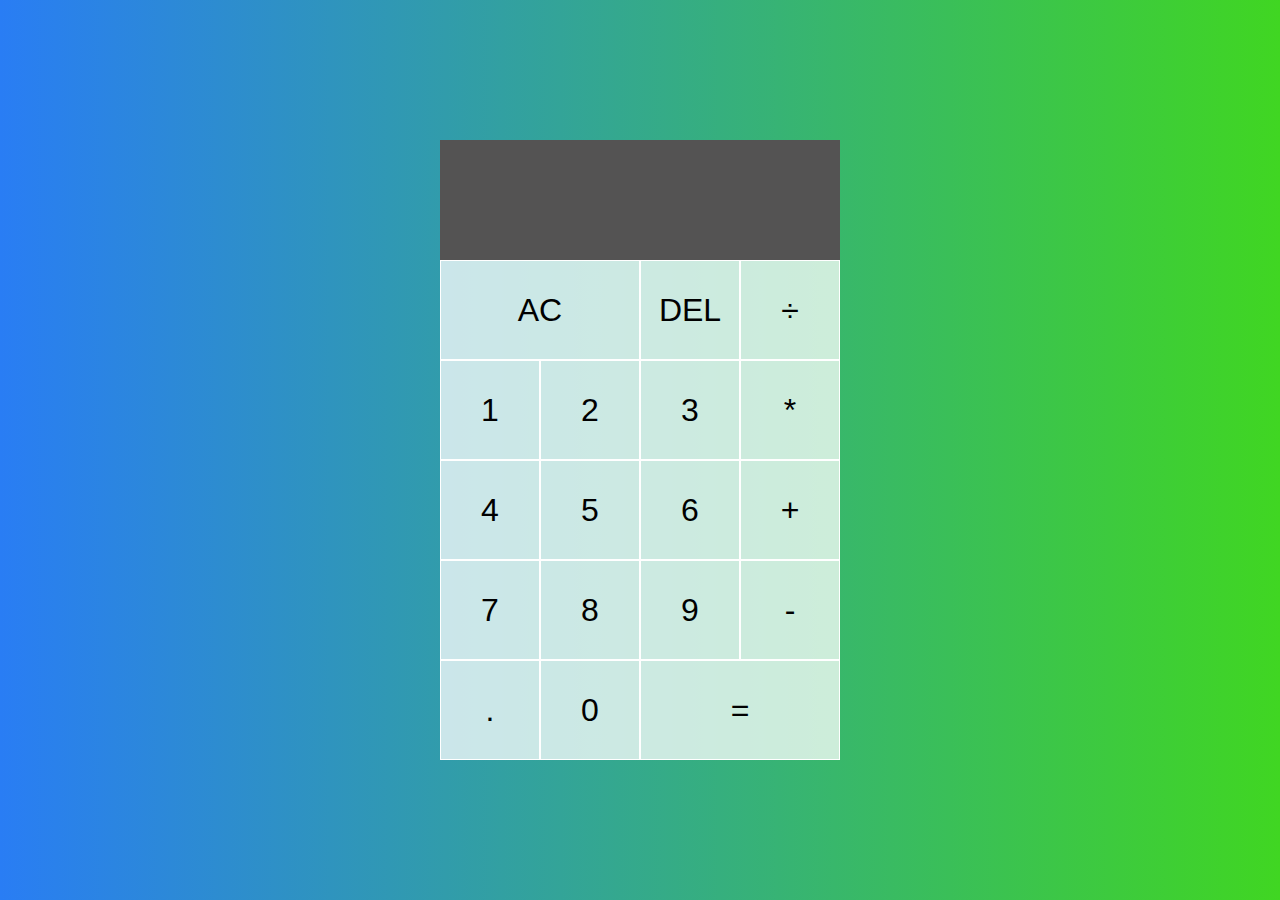
<file: scientific-calculator/index.html>
<!DOCTYPE html>
<html lang="en">
<head>
  <meta charset="UTF-8">
  <meta name="viewport" content="width=device-width, initial-scale=1.0">
  <meta http-equiv="X-UA-Compatible" content="ie=edge">
  <title>Calculator</title>
  <link href="style.css" rel="stylesheet">
  <script src="script.js" defer></script>
</head>
<body>
  <div class="calculator-grid">
    <div class="output">
      <div data-previous-operand class="previous-operand"></div>
      <div data-current-operand class="current-operand"></div>
    </div>
    <button data-all-clear class="span-two">AC</button>
    <button data-delete>DEL</button>
    <button data-operation>÷</button>
    <button data-number>1</button>
    <button data-number>2</button>
    <button data-number>3</button>
    <button data-operation>*</button>
    <button data-number>4</button>
    <button data-number>5</button>
    <button data-number>6</button>
    <button data-operation>+</button>
    <button data-number>7</button>
    <button data-number>8</button>
    <button data-number>9</button>
    <button data-operation>-</button>
    <button data-number>.</button>
    <button data-number>0</button>
    <button data-equals class="span-two">=</button>
  </div>
</body>
</html>
</file>
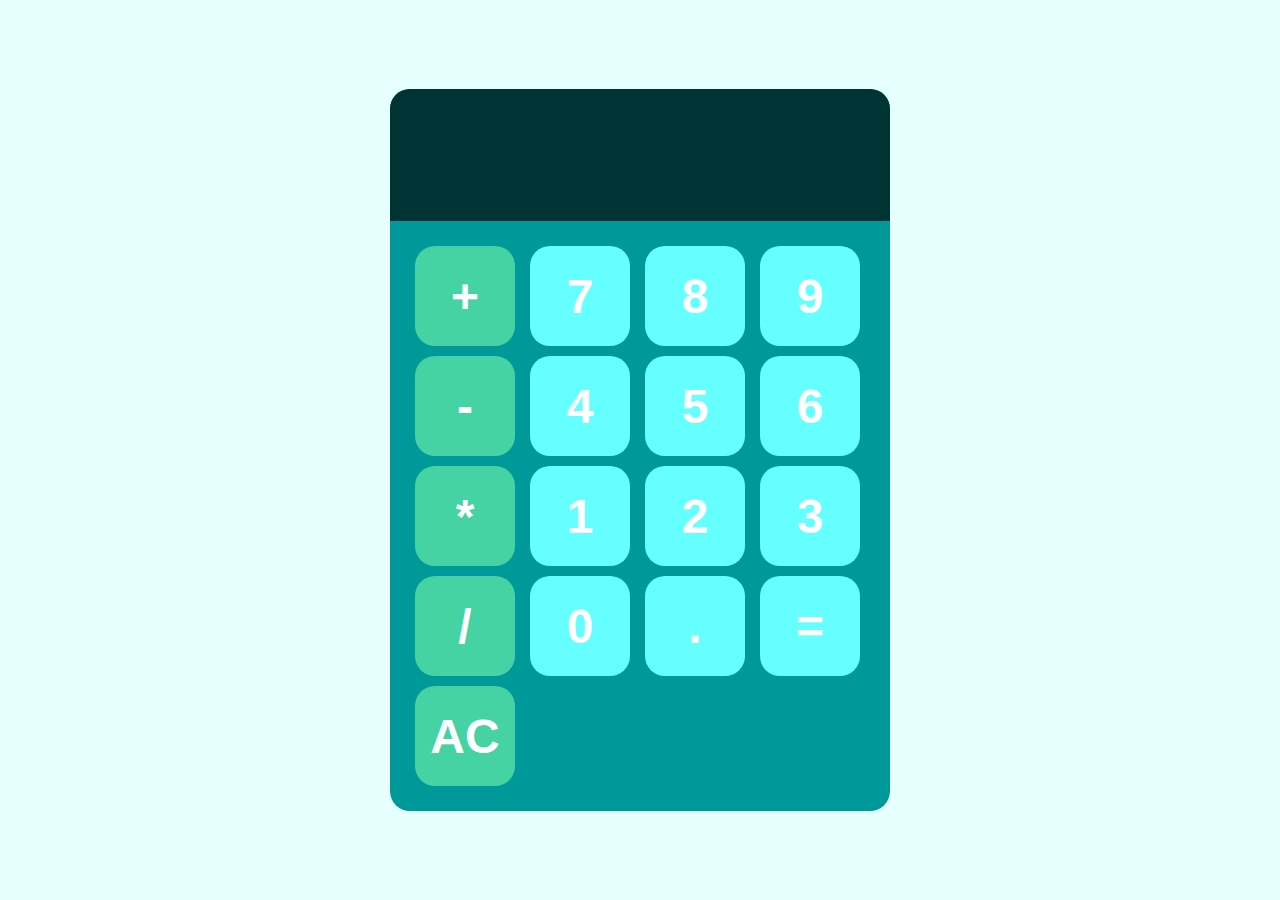
<file: simple-calculator/index.html>
<!DOCTYPE html>
<html lang="en">
<head>
    <meta charset="UTF-8">
    <meta http-equiv="X-UA-Compatible" content="IE=edge">
    <meta name="viewport" content="width=device-width, initial-scale=1.0">
    <title>Simple calculator</title>
    <link rel="stylesheet" href="style.css">
</head>
<body>
    
    <div id="calculator">
        <input  id="display" readonly>
        <div id="keys">
            <button onclick="appendToDisplay('+')" class="operator-btn">+</button>
            <button onclick="appendToDisplay('7')">7</button>
            <button onclick="appendToDisplay('8')">8</button>
            <button onclick="appendToDisplay('9')">9</button>
            <button onclick="appendToDisplay('-')" class="operator-btn">-</button>
            <button onclick="appendToDisplay('4')">4</button>
            <button onclick="appendToDisplay('5')">5</button>
            <button onclick="appendToDisplay('6')">6</button>
            <button onclick="appendToDisplay('*')" class="operator-btn">*</button>
            <button onclick="appendToDisplay('1')">1</button>
            <button onclick="appendToDisplay('2')">2</button>
            <button onclick="appendToDisplay('3')">3</button>
            <button onclick="appendToDisplay('/')" class="operator-btn">/</button>
            <button onclick="appendToDisplay('0')">0</button>
            <button onclick="appendToDisplay('.')">.</button>
            <button onclick="calculate()">=</button>
            <button onclick="clearDisplay()" class="operator-btn">AC</button>
        </div>
    </div>

    <script src="script.js"></script>
</body>
</html>
</file>
<file: scientific-calculator/style.css>
*, *::before, *::after {
    box-sizing: border-box;
    font-family: Gotham Rounded, sans-serif;
    font-weight: normal;
  }
  
  body {
    padding: 0;
    margin: 0;
    background: linear-gradient(to right, #297df4, #40d622);
  }
  
  .calculator-grid {
    display: grid;
    justify-content: center;
    align-content: center;
    min-height: 100vh;
    grid-template-columns: repeat(4, 100px);
    grid-template-rows: minmax(120px, auto) repeat(5, 100px);
  }
  
  .calculator-grid > button {
    cursor: pointer;
    font-size: 2rem;
    border: 1px solid white;
    outline: none;
    background-color: rgba(255, 255, 255, .75);
  }
  
  .calculator-grid > button:hover {
    background-color: rgba(241, 235, 160, 0.9);
  }
  
  .span-two {
    grid-column: span 2;
  }
  
  .output {
    grid-column: 1 / -1;
    background-color: rgb(84, 83, 83);
    display: flex;
    align-items: flex-end;
    justify-content: space-around;
    flex-direction: column;
    padding: 10px;
    word-wrap: break-word;
    word-break: break-all;
  }
  
  .output .previous-operand {
    color: rgba(255, 255, 255, .75);
    font-size: 1.5rem;
  }
  
  .output .current-operand {
    color: white;
    font-size: 2.5rem;
  }
</file>
<file: simple-calculator/style.css>
body {
    margin: 0;
    display: flex;
    justify-content: center;
    align-items: center;
    height: 100vh;
    background-color:  hsl(180, 100%, 95%)
}

#calculator {
    font-family: Arial,  sans-serif;
    background-color:  hsl(180, 100%, 30%);
    border-radius: 20px;
    max-width: 500px;
    overflow: hidden;
}

#display {
    width: 100%;
    padding: 20px;
    font-size: 5rem;
    text-align: left;
    border: none;
    background-color:  hsl(180, 100%, 10%);
    color: aliceblue;
}

#keys {
    display: grid;
    grid-template-columns: repeat(4, 1fr);
    gap: 10px;
    padding: 25px;
}


button {
    width: 100px;
    height: 100px;
    border-radius: 20px;
    border: none;
    background-color: hsl(180, 100%, 70%);
    color: white;
    font-size: 3rem;
    font-weight: bold;
    cursor: pointer;
}

button:hover {
    background-color: hsl(180, 100%, 95%);
    color: #000;
}

button:active {
    background-color: hsl(180, 100%, 100%); 
}

.operator-btn {
    background-color: hsl(160, 62%, 55%); 
}

.operator-btn:hover {
        background-color: hsl(140, 75%, 64%); 
    }
    
    .operator-btn:active {
        background-color: hsl(150, 70%, 90%); 
    }
</file>
